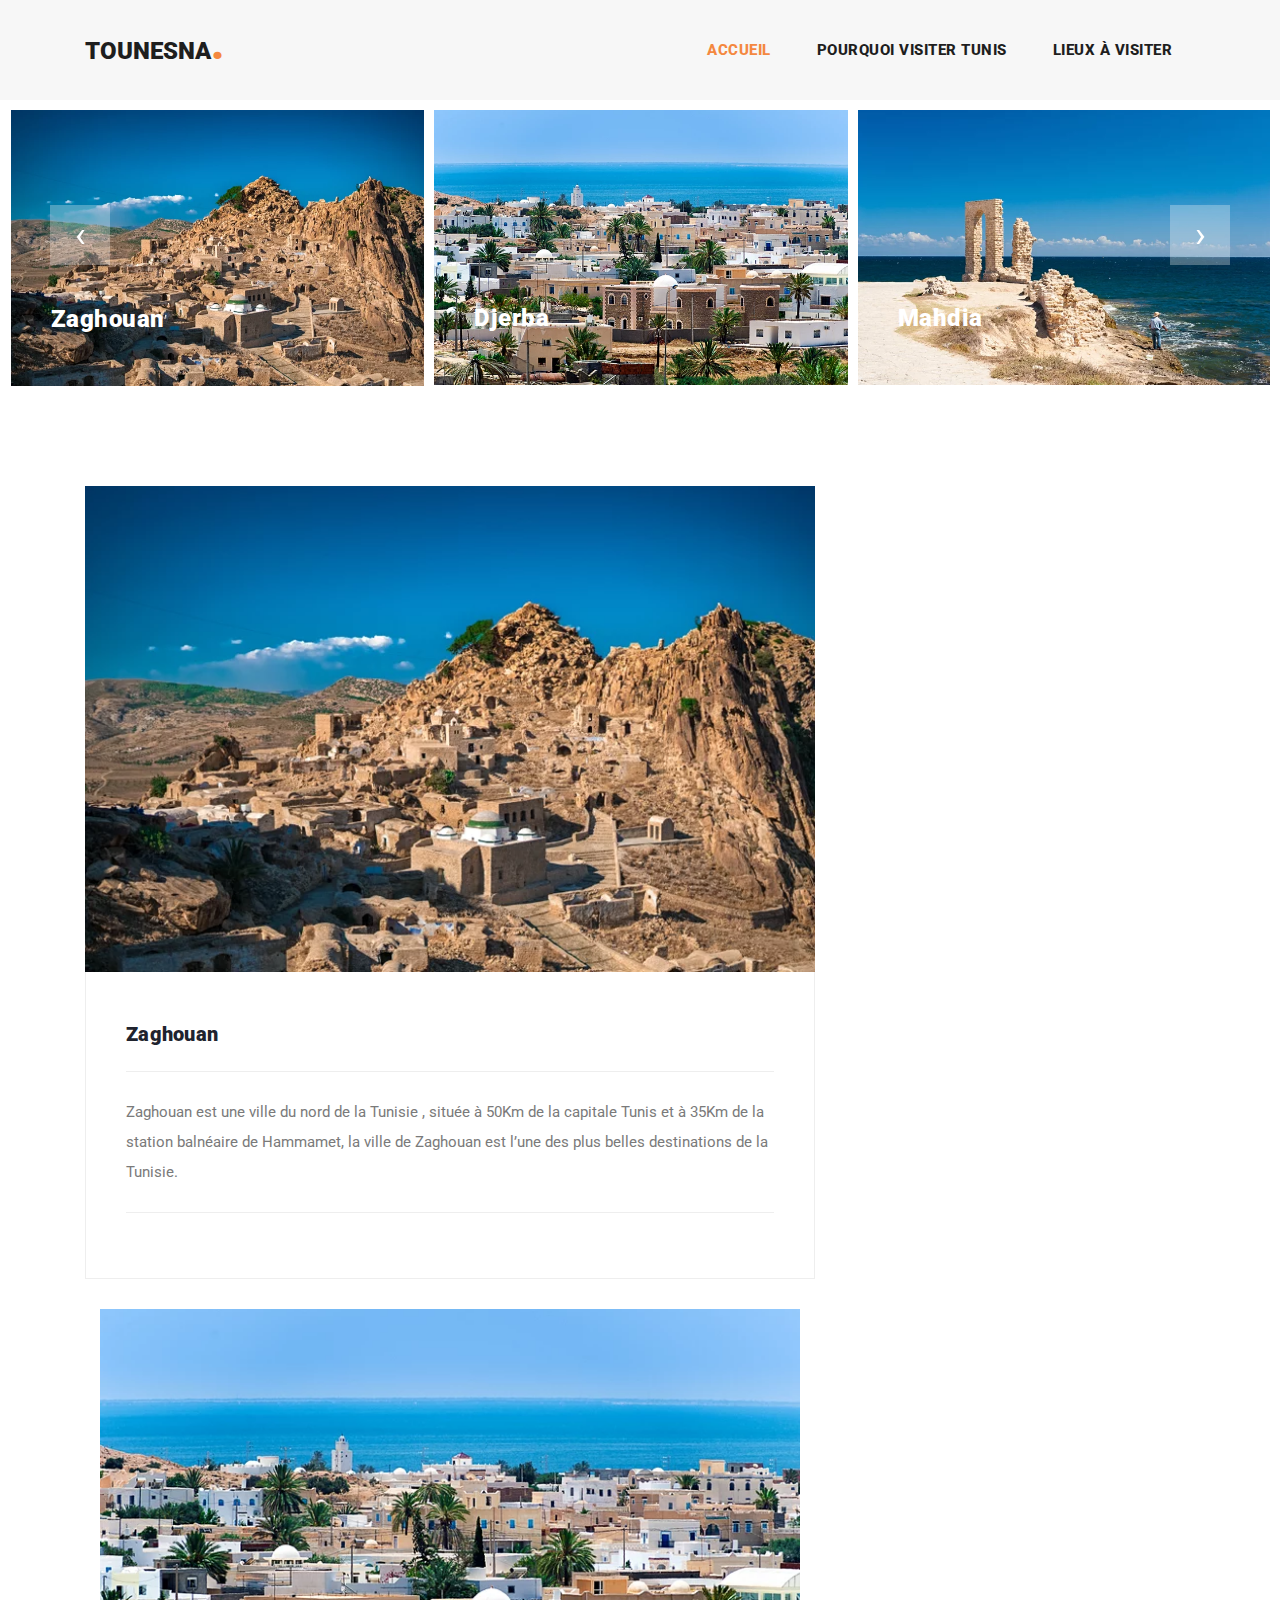
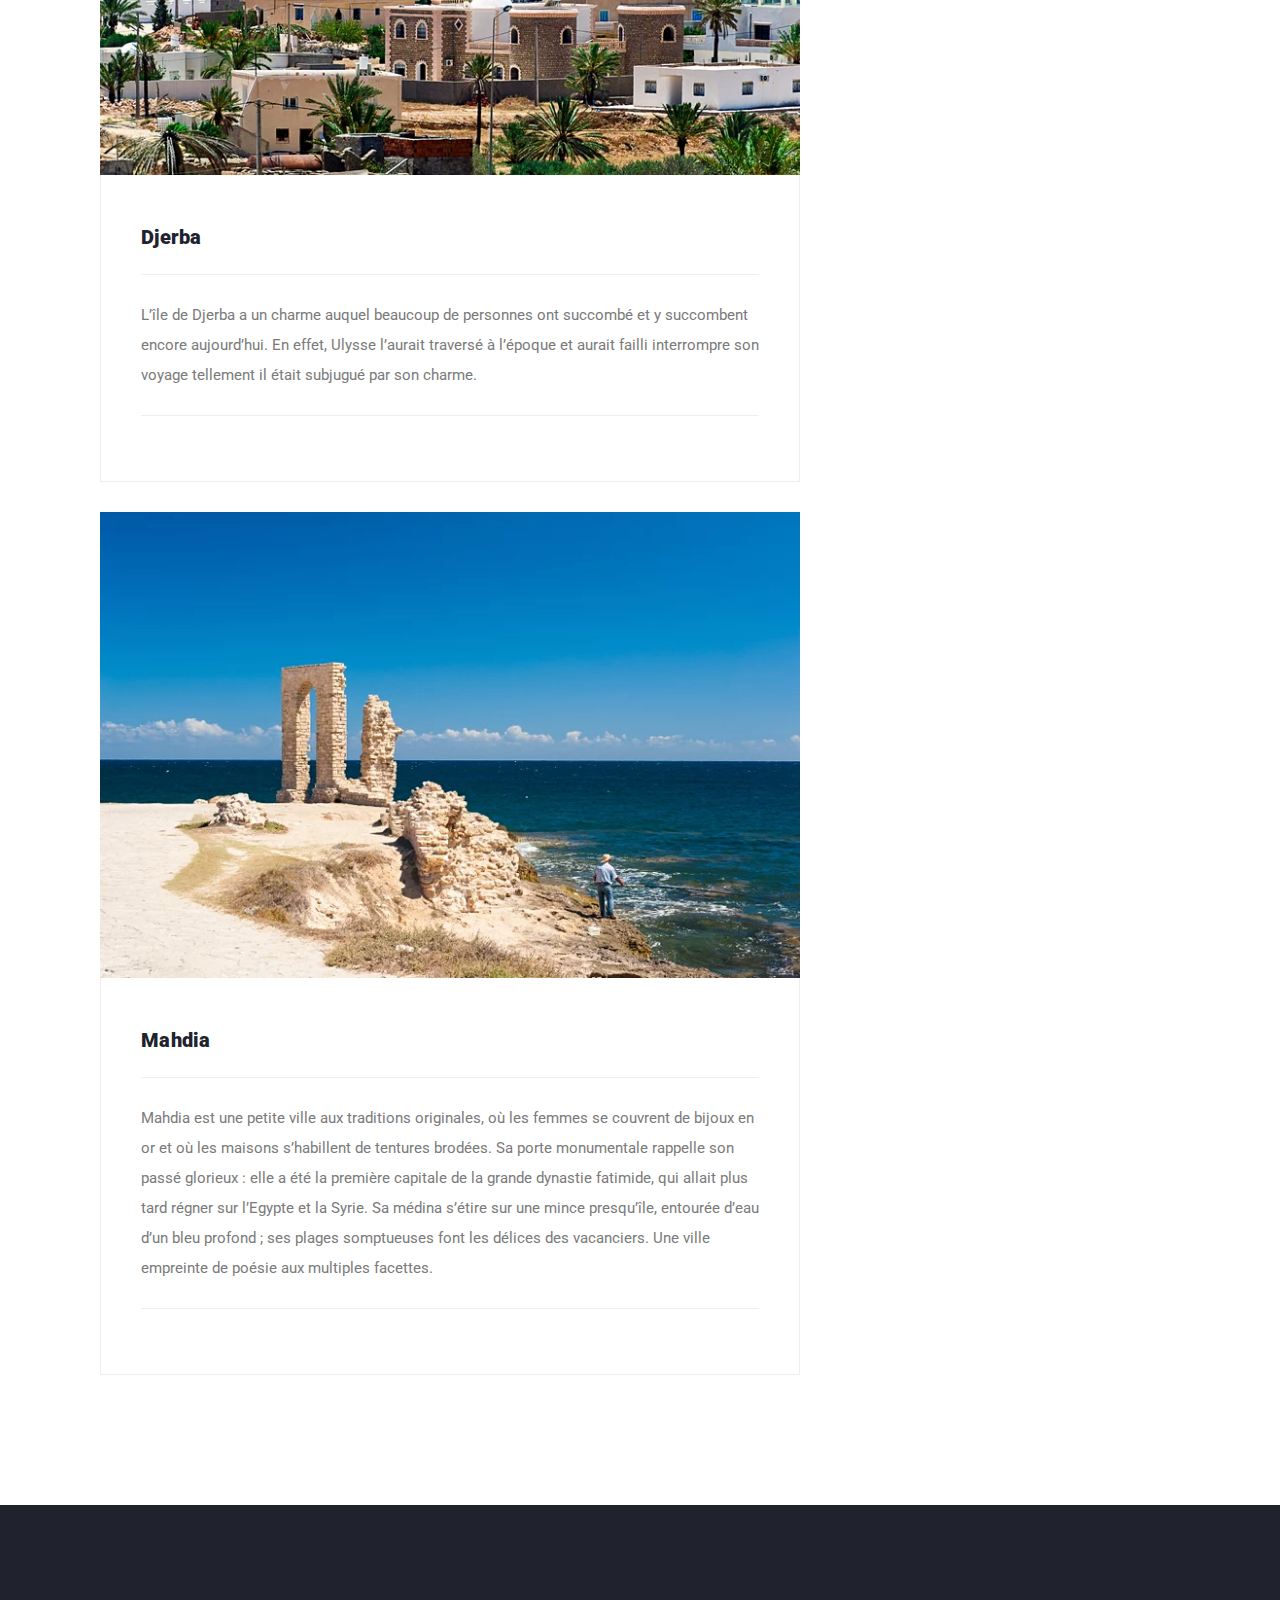
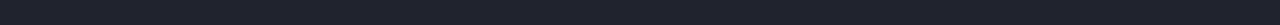
<file: index.html>
<!DOCTYPE html>
<html lang="en">

  <head>

    <meta charset="utf-8">
    <meta name="viewport" content="width=device-width, initial-scale=1, shrink-to-fit=no">
    <meta name="description" content="">
    <meta name="author" content="TemplateMo">
    <link href="https://fonts.googleapis.com/css?family=Roboto:100,100i,300,300i,400,400i,500,500i,700,700i,900,900i&display=swap" rel="stylesheet">

    <title>TOUNESNA</title>

    <!-- Bootstrap core CSS -->
    <link href="vendor/bootstrap/css/bootstrap.min.css" rel="stylesheet">


    <!-- Additional CSS Files -->
    <link rel="stylesheet" href="assets/css/fontawesome.css">
    <link rel="stylesheet" href="assets/css/templatemo-stand-blog.css">
    <link rel="stylesheet" href="assets/css/owl.css">
 
  </head>

  <body>

    <!-- ***** Preloader Start ***** -->
    <div id="preloader">
        <div class="jumper">
            <div></div>
            <div></div>
            <div></div>
        </div>
    </div>  
    <!-- ***** Preloader End ***** -->

    <!-- Header -->
    <header class="">
      <nav class="navbar navbar-expand-lg">
        <div class="container">
          <a class="navbar-brand" href="index.html"><h2>Tounesna<em>.</em></h2></a>
          <button class="navbar-toggler" type="button" data-toggle="collapse" data-target="#navbarResponsive" aria-controls="navbarResponsive" aria-expanded="false" aria-label="Toggle navigation">
            <span class="navbar-toggler-icon"></span>
          </button>
          <div class="collapse navbar-collapse" id="navbarResponsive">
            <ul class="navbar-nav ml-auto">
              <li class="nav-item active">
                <a class="nav-link" href="index.html">Accueil
                  <span class="sr-only">(current)</span>
                </a>
              </li> 
              <li class="nav-item">
                <a class="nav-link" href="Pourquoi_Visiter_Tunis.html">Pourquoi visiter Tunis</a>
              </li>
              <li class="nav-item">
                <a class="nav-link" href="Lieux_Visiter.html">Lieux à visiter</a>
              </li>
               
             
            </ul>
          </div>
        </div>
      </nav>
    </header>

    <!-- Page Content -->
    <!-- Banner Starts Here -->
    <div class="main-banner header-text">
      <div class="container-fluid">
        <div class="owl-banner owl-carousel">
          <div class="item">
            <img src="assets/images/tunisie-zaghouan.webp" alt="">
            <div class="item-content">
              <div class="main-content">
                <a href="Lieux_Visiter.html"><h4>zaghouan</h4></a>
              </div>
            </div>
          </div>
          <div class="item">
            <img src="assets/images/tunisie-djerba.webp" alt="">
            <div class="item-content">
              <div class="main-content">
                 
                <a href="Lieux_Visiter.html"><h4>Djerba</h4></a>
                
              </div>
            </div>
          </div>
          <div class="item">
            <img src="assets/images/tunisie-mahdia.webp" alt="">
            <div class="item-content">
              <div class="main-content">
                 
                <a href="Lieux_Visiter.html"><h4>Mahdia</h4></a>
                 
              </div>
            </div>
          </div>
          <div class="item">
            <img src="assets/images/tunisie-oudna.webp" alt="">
            <div class="item-content">
              <div class="main-content">
                
                <a href="Lieux_Visiter.html"><h4>Oudna</h4></a>
                 
              </div>
            </div>
          </div>
          <div class="item">
            <img src="assets/images/tunisie-sidi-bou-said.webp" alt="">
            <div class="item-content">
              <div class="main-content">
                 
                <a href="Lieux_Visiter.html"><h4>Sidi Bou Said</h4></a>
                 
              </div>
            </div>
          </div>
          <div class="item">
            <img src="assets/images/tunisie-tozeur.webp" alt="">
            <div class="item-content">
              <div class="main-content">
                 
                <a href="Lieux_Visiter.html"><h4>Tozeur</h4></a>
                 
              </div>
            </div>
          </div>
        </div>
      </div>
    </div>
     
 

    <section class="blog-posts">
      <div class="container">
        <div class="row">
          <div class="col-lg-8">
            <div class="all-blog-posts">
              <div class="row">
                <div class="col-lg-12">
                  <div class="blog-post">
                    <div class="blog-thumb">
                      <img src="assets/images/tunisie-zaghouan.webp" alt="">
                    </div>
                    <div class="down-content">
                      
                      <a href="Lieux_Visiter.html"><h4>Zaghouan</h4></a>
                       
                      <p>Zaghouan est une ville du nord de la Tunisie , située à 50Km de la capitale Tunis et à 35Km de la station balnéaire de Hammamet, la ville de Zaghouan est l’une des plus belles destinations de la Tunisie.</p>
                      
                      </div>
                    </div>
                  </div>
                </div>
                <div class="col-lg-12">
                  <div class="blog-post">
                    <div class="blog-thumb">
                      <img src="assets/images/tunisie-djerba.webp" alt="">
                    </div>
                    <div class="down-content">
                       
                      <a href="Lieux_Visiter.html"><h4>Djerba</h4></a>
                         
                        <p>L’île de Djerba a un charme auquel beaucoup de personnes ont succombé et y succombent encore aujourd’hui. En effet, Ulysse l’aurait traversé à l’époque et aurait failli interrompre son voyage tellement il était subjugué par son charme.</p>
                       
                        </div>
                      </div>
                    </div>
                  </div>

                  <div class="col-lg-12">
                    <div class="blog-post">
                      <div class="blog-thumb">
                        <img src="assets/images/tunisie-mahdia.webp" alt="">
                      </div>
                      <div class="down-content">
                         <a href="Lieux_Visiter.html"><h4>mahdia</h4></a>
                         
                          <p>Mahdia est une petite ville aux traditions originales, où les femmes se couvrent de bijoux en or et où les maisons s’habillent de tentures brodées. Sa porte monumentale rappelle son passé glorieux : elle a été la première capitale de la grande dynastie fatimide, qui allait plus tard régner sur l’Egypte et la Syrie. Sa médina s’étire sur une mince presqu’île, entourée d’eau d’un bleu profond ; ses plages somptueuses font les délices des vacanciers. Une ville empreinte de poésie aux multiples facettes.</p>                       
                           
                        </div>
                      </div>
                    </div>
                  </div>

                </div>
                
                 
              </div>
            </div>
          </div>
          <footer></footer>
          
 
    <!-- Bootstrap core JavaScript -->
    <script src="vendor/jquery/jquery.min.js"></script>
    <script src="vendor/bootstrap/js/bootstrap.bundle.min.js"></script>

    <!-- Additional Scripts -->
    <script src="assets/js/custom.js"></script>
    <script src="assets/js/owl.js"></script>
    <script src="assets/js/slick.js"></script>
    <script src="assets/js/isotope.js"></script>
    <script src="assets/js/accordions.js"></script>

   

  </body>
</html>
</file>
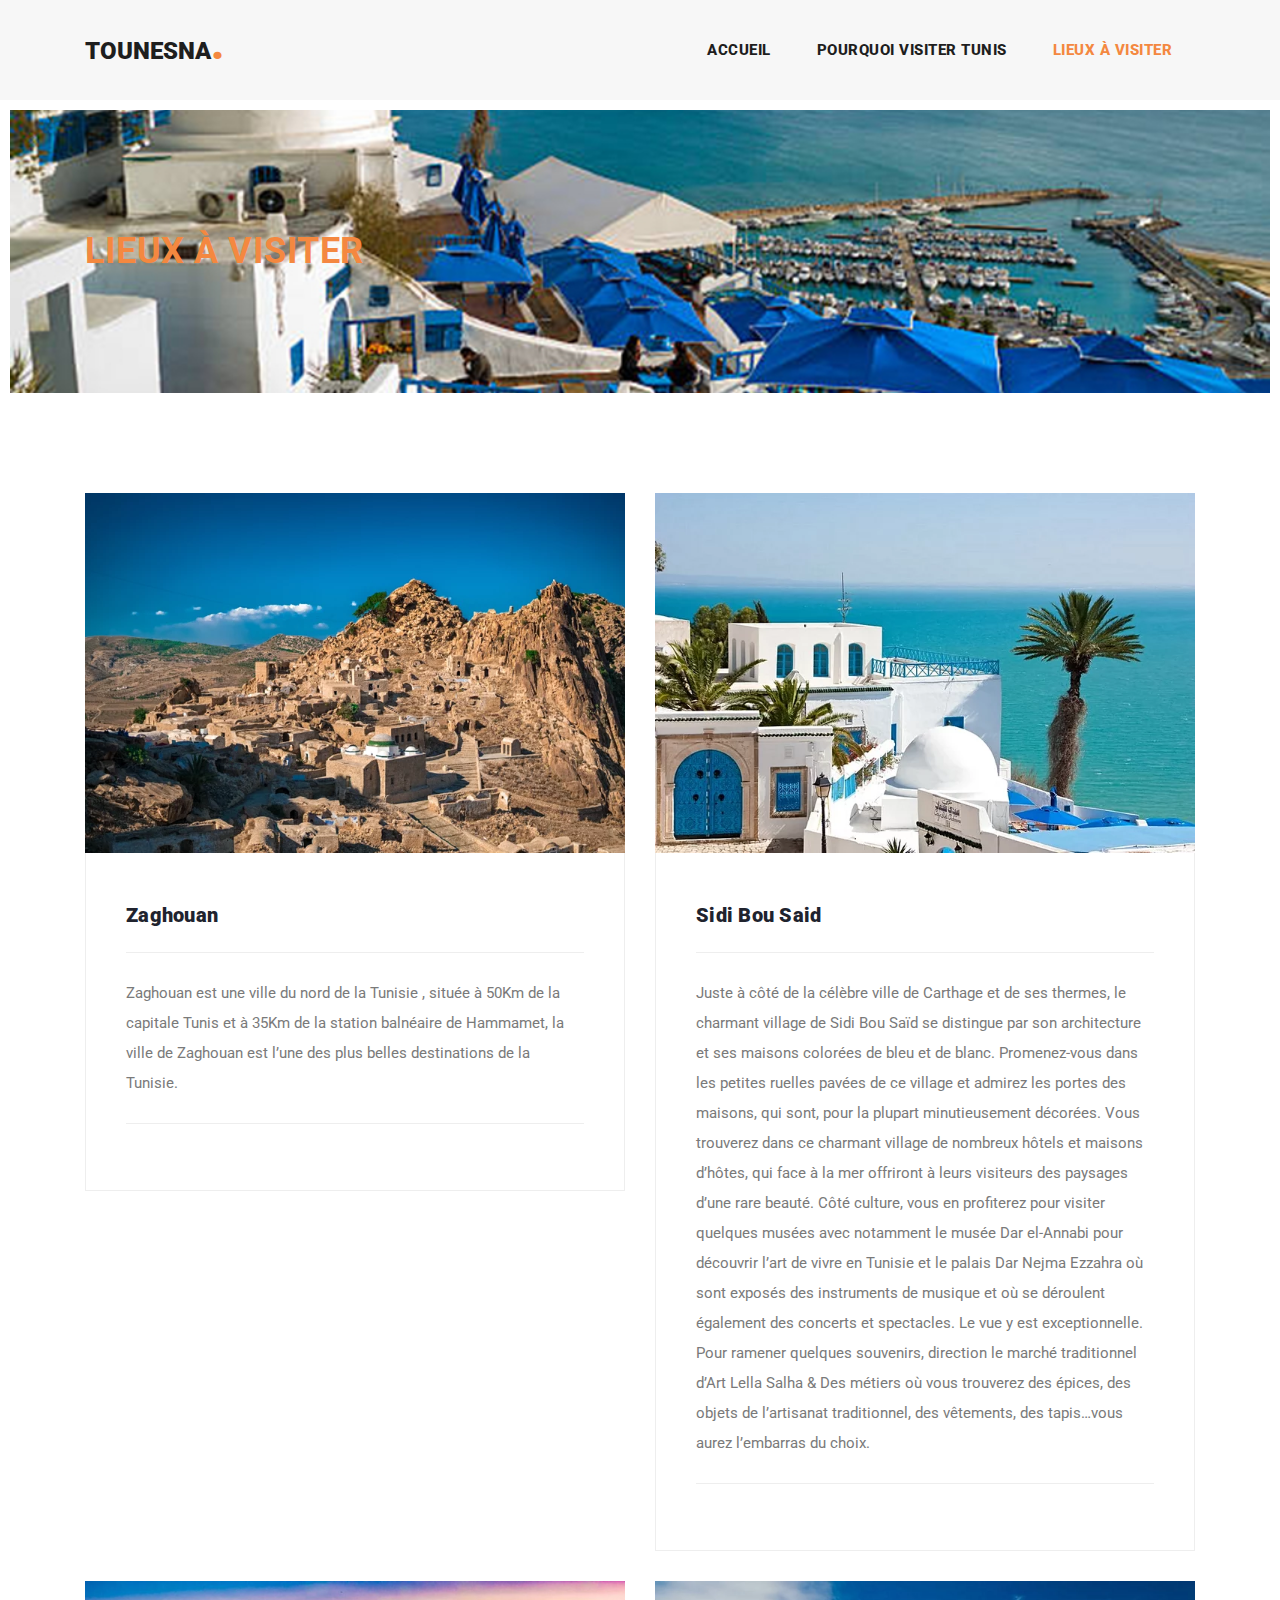
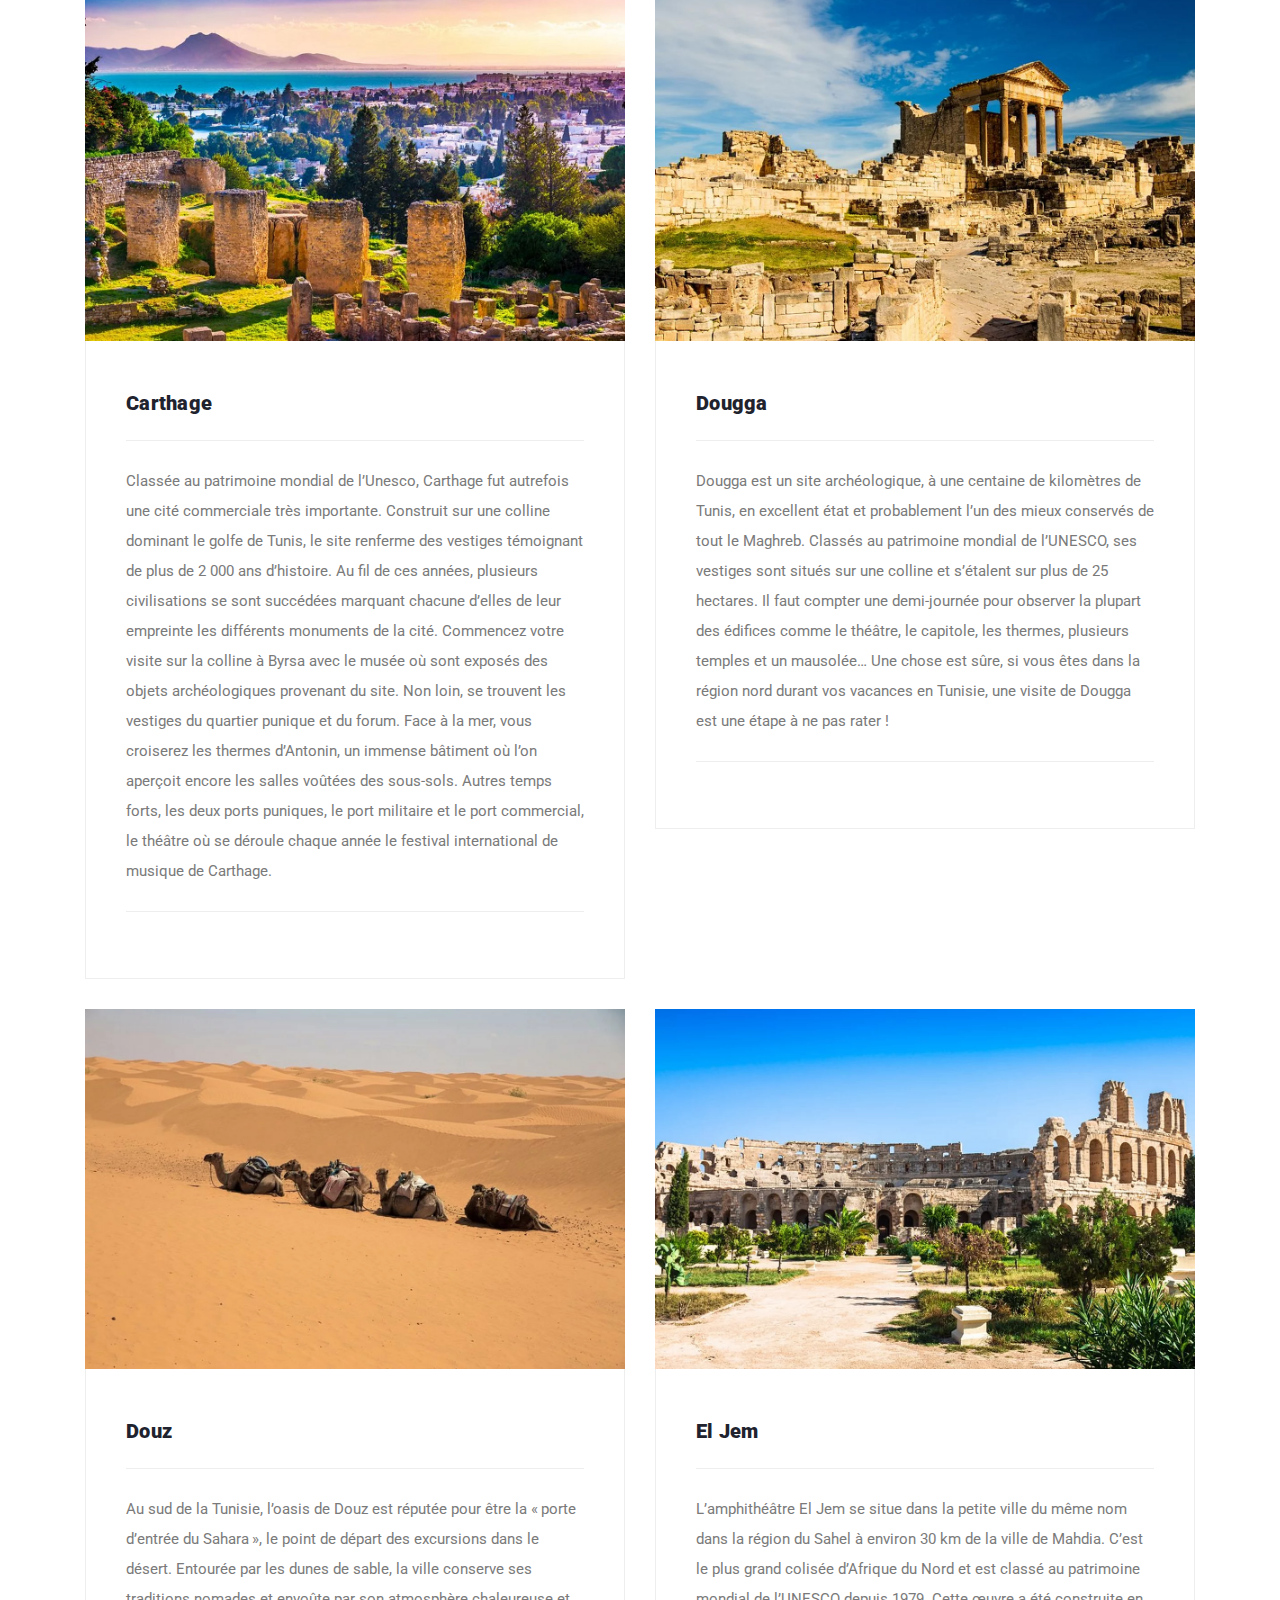
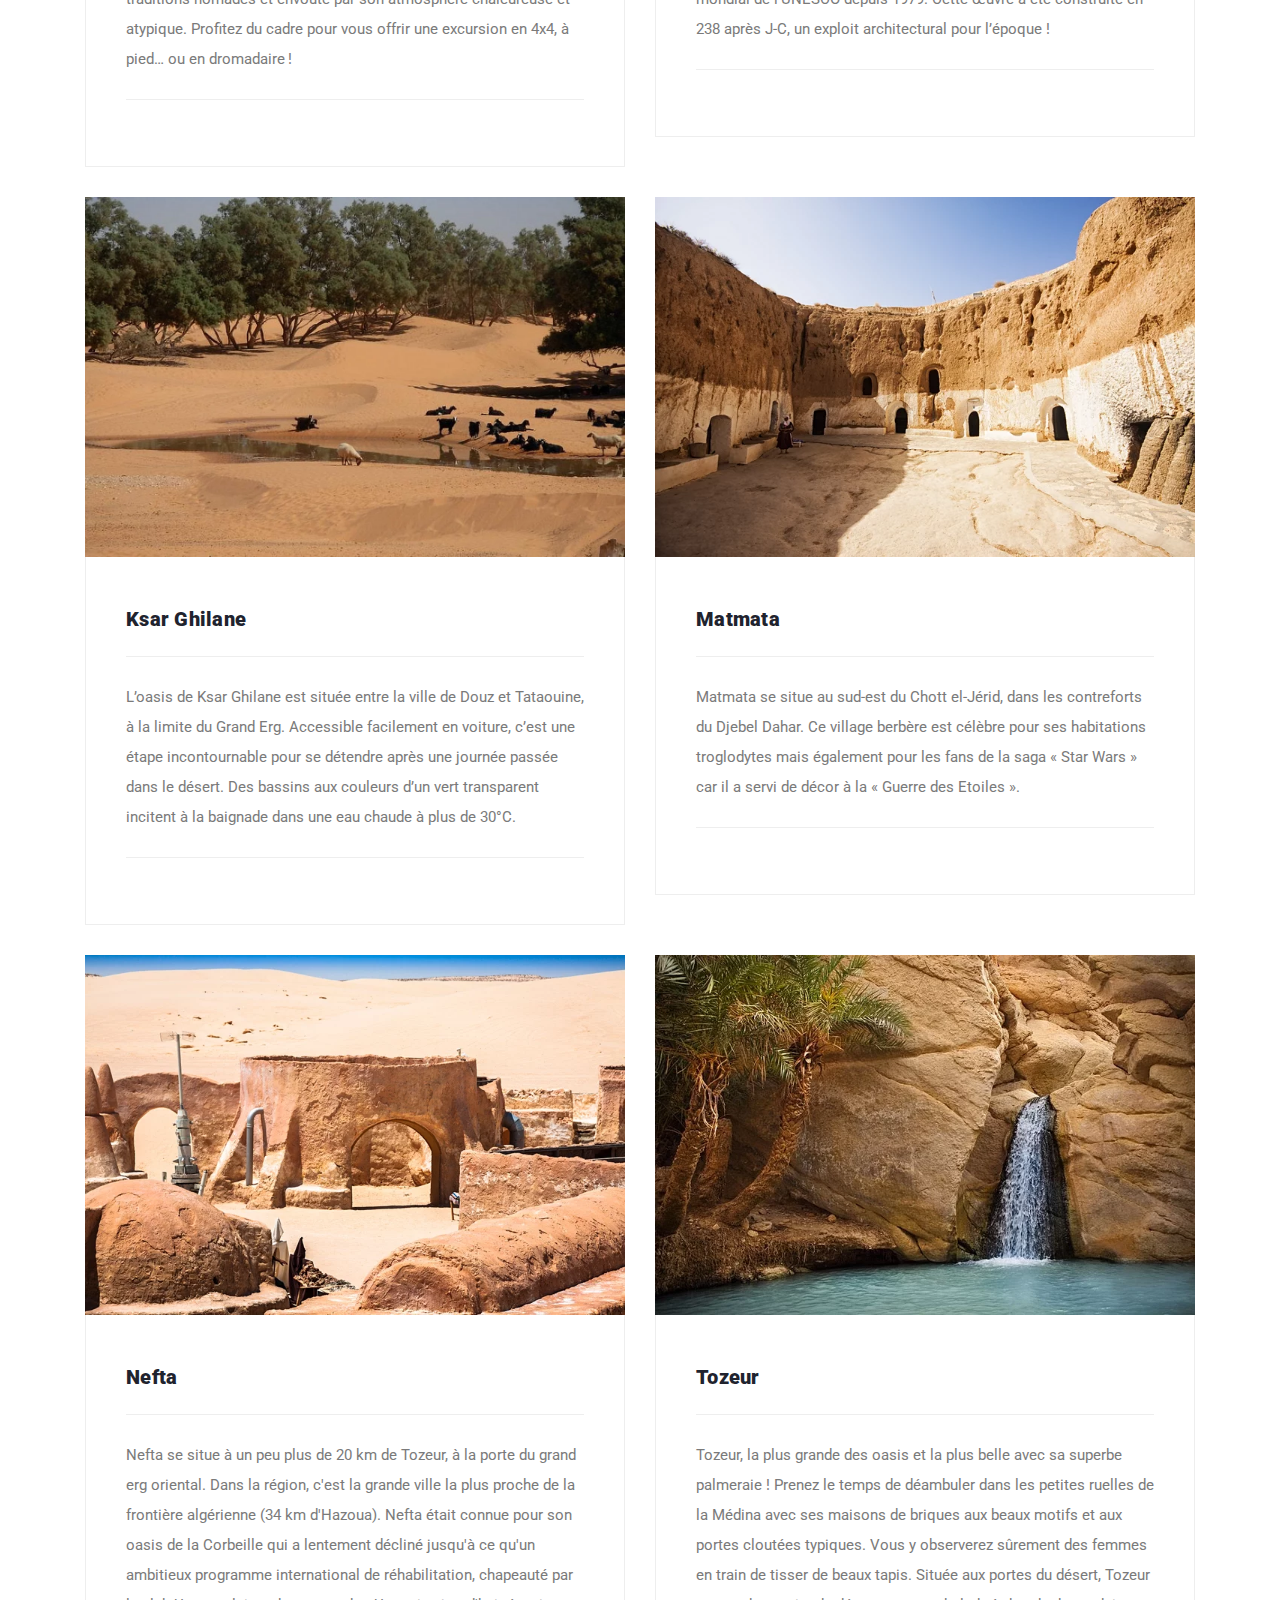
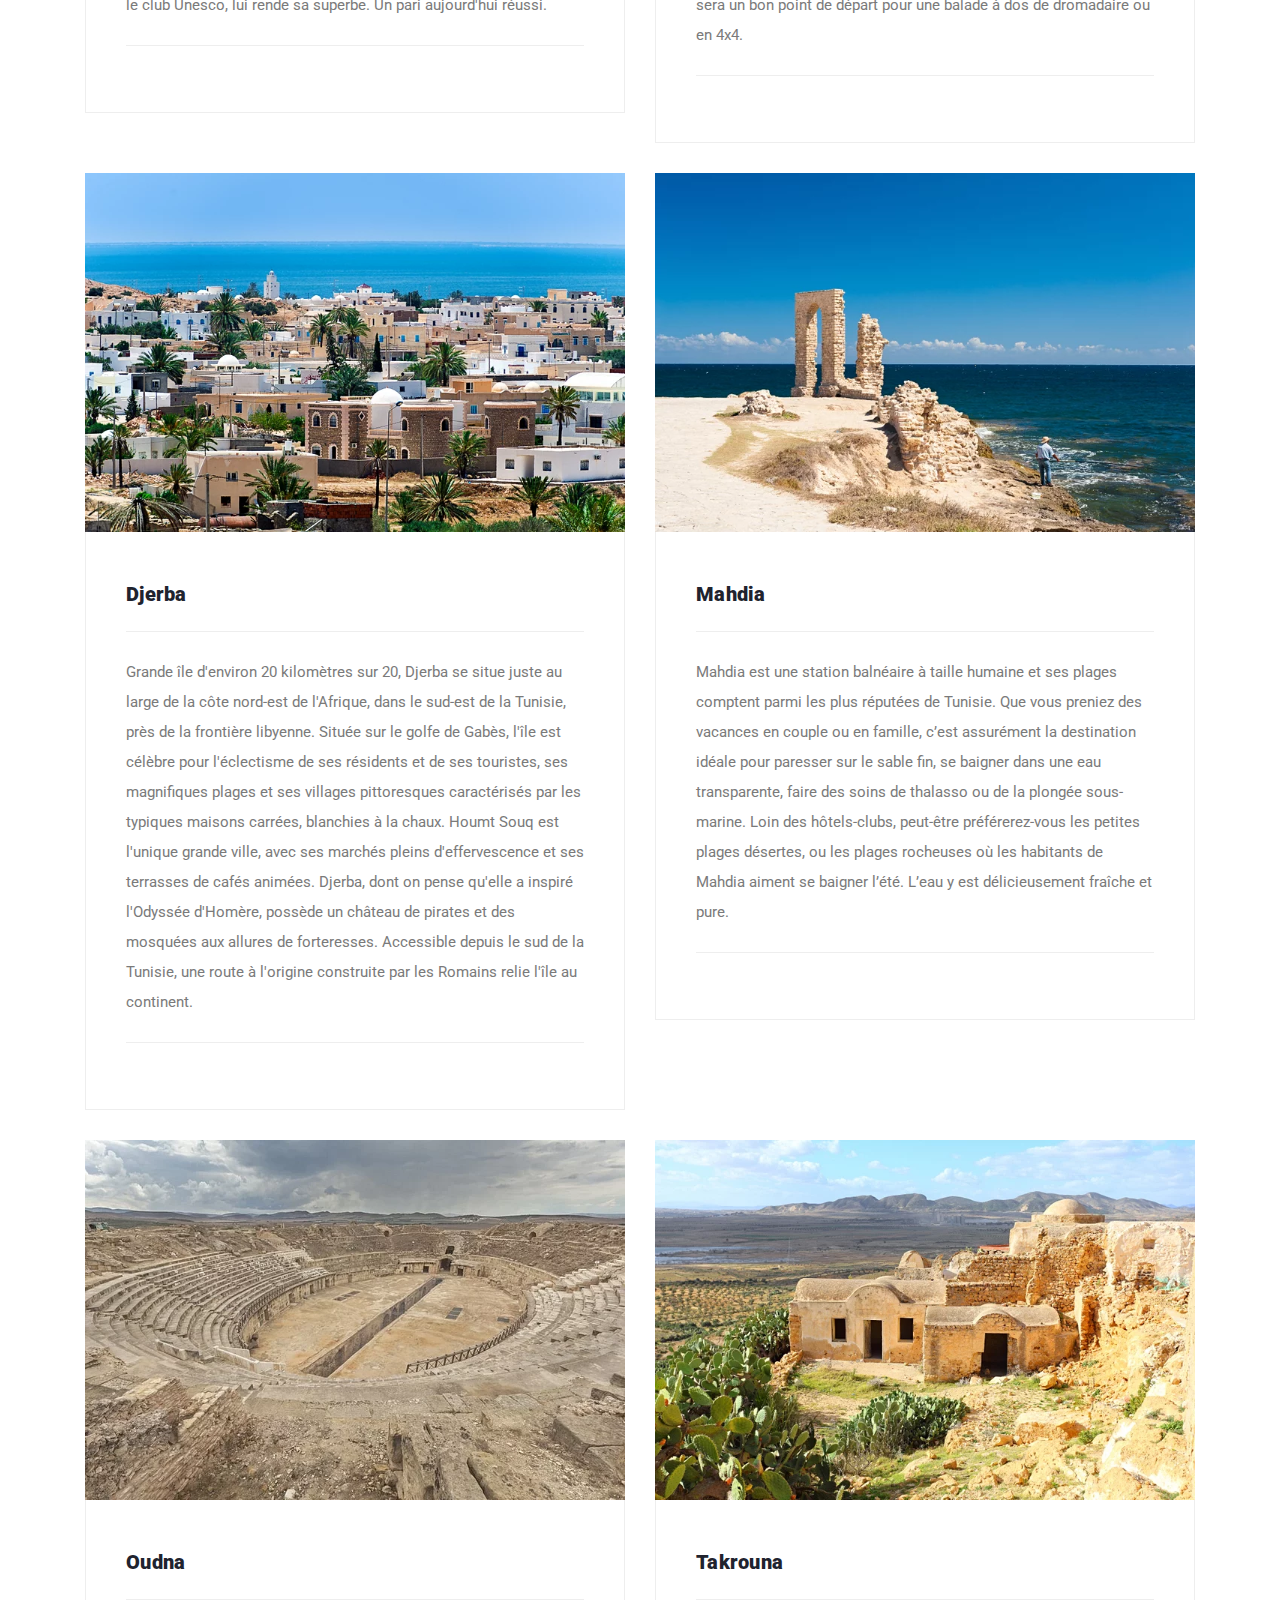
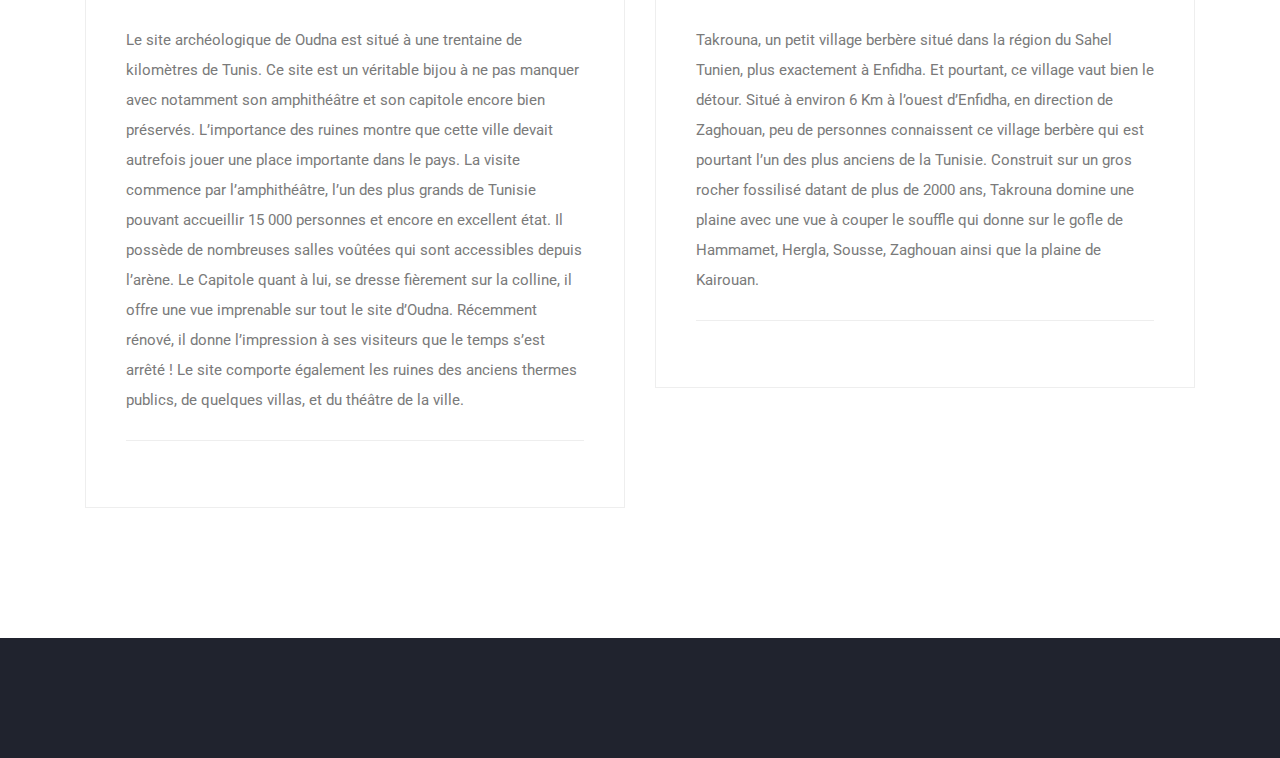
<file: Lieux_Visiter.html>
<!DOCTYPE html>
<html lang="en">

  <head>

    <meta charset="utf-8">
    <meta name="viewport" content="width=device-width, initial-scale=1, shrink-to-fit=no">
    <meta name="description" content="">
    <meta name="author" content="">
    <link href="https://fonts.googleapis.com/css?family=Roboto:100,100i,300,300i,400,400i,500,500i,700,700i,900,900i&display=swap" rel="stylesheet">

    <title>TOUNESNA</title>

    <!-- Bootstrap core CSS -->
    <link href="vendor/bootstrap/css/bootstrap.min.css" rel="stylesheet">


    <!-- Additional CSS Files -->
    <link rel="stylesheet" href="assets/css/fontawesome.css">
    <link rel="stylesheet" href="assets/css/templatemo-stand-blog.css">
    <link rel="stylesheet" href="assets/css/owl.css">
<!--

TemplateMo 551 Stand Blog

https://templatemo.com/tm-551-stand-blog

-->
  </head>

  <body>

    <!-- ***** Preloader Start ***** -->
    <div id="preloader">
        <div class="jumper">
            <div></div>
            <div></div>
            <div></div>
        </div>
    </div>  
    <!-- ***** Preloader End ***** -->

    <!-- Header -->
    <header class="">
      <nav class="navbar navbar-expand-lg">
        <div class="container">
          <a class="navbar-brand" href="index.html"><h2>Tounesna<em>.</em></h2></a>
          <button class="navbar-toggler" type="button" data-toggle="collapse" data-target="#navbarResponsive" aria-controls="navbarResponsive" aria-expanded="false" aria-label="Toggle navigation">
            <span class="navbar-toggler-icon"></span>
          </button>
          <div class="collapse navbar-collapse" id="navbarResponsive">
            <ul class="navbar-nav ml-auto">
              <li class="nav-item ">
                <a class="nav-link" href="index.html">Accueil
                  <span class="sr-only">(current)</span>
                </a>
              </li> 
              <li class="nav-item">
                <a class="nav-link" href="Pourquoi_Visiter_Tunis.html">Pourquoi visiter Tunis</a>
              </li>
              <li class="nav-item active">
                <a class="nav-link" href="blog.html">Lieux à visiter</a>
              </li>
               
            </ul>
          </div>
        </div>
      </nav>
    </header>

    <!-- Page Content -->
    <!-- Banner Starts Here -->
    <div class="heading-page header-text">
      <section class="page-heading">
        <div class="container">
          <div class="row">
            <div class="col-lg-12">
              <div class="text-content">
                 
                <h2>Lieux à visiter</h2>
              </div>
            </div>
          </div>
        </div>
      </section>
    </div>
    
    <!-- Banner Ends Here -->

     


    <section class="blog-posts grid-system">
      <div class="container">
        <div class="row">
          <div class="col-lg-12">
            <div class="all-blog-posts">
              <div class="row">
                <div class="col-lg-6">
                  <div class="blog-post">
                    <div class="blog-thumb">
                      <img src="assets/images/tunisie-zaghouan.webp" alt="">
                    </div>
                    
                    <div class="down-content">
                       
                      <a href="blog.html"><h4>zaghouan</h4></a>
                      
                      <p>Zaghouan est une ville du nord de la Tunisie , située à 50Km de la capitale Tunis et à 35Km de la station balnéaire de Hammamet, la ville de Zaghouan est l’une des plus belles destinations de la Tunisie.</p>
                      <div class="post-options">
                        <div class="row">
                          <div class="col-lg-12">
                            
                          </div>
                        </div>
                      </div>
                    </div>
                  </div>
                </div>

                <div class="col-lg-6">
                  <div class="blog-post">
                    <div class="blog-thumb">
                      <img src="assets/images/tunisie-sidi-bou-said.webp" alt="">
                    </div>
                    <div class="down-content">
                      
                      <a href="blog.html"><h4>Sidi Bou Said</h4></a>
                       
                      <p>Juste à côté de la célèbre ville de Carthage et de ses thermes, le charmant village de Sidi Bou Saïd se distingue par son architecture et ses maisons colorées de bleu et de blanc. Promenez-vous dans les petites ruelles pavées de ce village et admirez les portes des maisons, qui sont, pour la plupart minutieusement décorées. Vous trouverez dans ce charmant village de nombreux hôtels et maisons d’hôtes, qui face à la mer offriront à leurs visiteurs des paysages d’une rare beauté. Côté culture, vous en profiterez pour visiter quelques musées avec notamment le musée Dar el-Annabi pour découvrir l’art de vivre en Tunisie et le palais Dar Nejma Ezzahra où sont exposés des instruments de musique et où se déroulent également des concerts et spectacles. Le vue y est exceptionnelle. Pour ramener quelques souvenirs, direction le marché traditionnel d’Art Lella Salha & Des métiers où vous trouverez des épices, des objets de l’artisanat traditionnel, des vêtements, des tapis…vous aurez l’embarras du choix.</p>
                      <div class="post-options">
                        <div class="row">
                          <div class="col-lg-12">
                             
                          </div>
                        </div>
                      </div>
                    </div>
                  </div>
                </div>

                <div class="col-lg-6">
                  <div class="blog-post">
                    <div class="blog-thumb">
                      <img src="assets/images/tunisie-carthage.webp" alt="">
                    </div>
                    <div class="down-content">
                      
                      <a href="blog.html"><h4>Carthage</h4></a>
                       
                      <p>Classée au patrimoine mondial de l’Unesco, Carthage fut autrefois une cité commerciale très importante. Construit sur une colline dominant le golfe de Tunis, le site renferme des vestiges témoignant de plus de 2 000 ans d’histoire. Au fil de ces années, plusieurs civilisations se sont succédées marquant chacune d’elles de leur empreinte les différents monuments de la cité. Commencez votre visite sur la colline à Byrsa avec le musée où sont exposés des objets archéologiques provenant du site. Non loin, se trouvent les vestiges du quartier punique et du forum. Face à la mer, vous croiserez les thermes d’Antonin, un immense bâtiment où l’on aperçoit encore les salles voûtées des sous-sols. Autres temps forts, les deux ports puniques, le port militaire et le port commercial, le théâtre où se déroule chaque année le festival international de musique de Carthage.</p>
                      <div class="post-options">
                        <div class="row">
                          <div class="col-lg-12">
                             
                          </div>
                        </div>
                      </div>
                    </div>
                  </div>
                </div>

                <div class="col-lg-6">
                  <div class="blog-post">
                    <div class="blog-thumb">
                      <img src="assets/images/tunisie-dougga.webp" alt="">
                    </div>
                    <div class="down-content">
                      
                      <a href="blog.html"><h4>Dougga</h4></a>
                       
                      <p>Dougga est un site archéologique, à une centaine de kilomètres de Tunis, en excellent état et probablement l’un des mieux conservés de tout le Maghreb. Classés au patrimoine mondial de l’UNESCO, ses vestiges sont situés sur une colline et s’étalent sur plus de 25 hectares. Il faut compter une demi-journée pour observer la plupart des édifices comme le théâtre, le capitole, les thermes, plusieurs temples et un mausolée… Une chose est sûre, si vous êtes dans la région nord durant vos vacances en Tunisie, une visite de Dougga est une étape à ne pas rater !</p>
                      <div class="post-options">
                        <div class="row">
                          <div class="col-lg-12">
                             
                          </div>
                        </div>
                      </div>
                    </div>
                  </div>
                </div>

                <div class="col-lg-6">
                  <div class="blog-post">
                    <div class="blog-thumb">
                      <img src="assets/images/tunisie-douz.webp" alt="">
                    </div>
                    <div class="down-content">
                      
                      <a href="blog.html"><h4>Douz</h4></a>
                       
                      <p>Au sud de la Tunisie, l’oasis de Douz est réputée pour être la « porte d’entrée du Sahara », le point de départ des excursions dans le désert. Entourée par les dunes de sable, la ville conserve ses traditions nomades et envoûte par son atmosphère chaleureuse et atypique. Profitez du cadre pour vous offrir une excursion en 4x4, à pied… ou en dromadaire !</p>
                      <div class="post-options">
                        <div class="row">
                          <div class="col-lg-12">
                             
                          </div>
                        </div>
                      </div>
                    </div>
                  </div>
                </div>
              
                <div class="col-lg-6">
                  <div class="blog-post">
                    <div class="blog-thumb">
                      <img src="assets/images/tunisie-el-jem.webp" alt="">
                    </div>
                    <div class="down-content">
                      
                      <a href="blog.html"><h4>El Jem</h4></a>
                       
                      <p>L’amphithéâtre El Jem se situe dans la petite ville du même nom dans la région du Sahel à environ 30 km de la ville de Mahdia. C’est le plus grand colisée d’Afrique du Nord et est classé au patrimoine mondial de l’UNESCO depuis 1979. Cette œuvre a été construite en 238 après J-C, un exploit architectural pour l’époque !</p>
                      <div class="post-options">
                        <div class="row">
                          <div class="col-lg-12">
                             
                          </div>
                        </div>
                      </div>
                    </div>
                  </div>
                </div>

                <div class="col-lg-6">
                  <div class="blog-post">
                    <div class="blog-thumb">
                      <img src="assets/images/tunisie-ksar-ghilane.webp" alt="">
                    </div>
                    <div class="down-content">
                      
                      <a href="blog.html"><h4>Ksar Ghilane</h4></a>
                       
                      <p>L’oasis de Ksar Ghilane est située entre la ville de Douz et Tataouine, à la limite du Grand Erg. Accessible facilement en voiture, c’est une étape incontournable pour se détendre après une journée passée dans le désert. Des bassins aux couleurs d’un vert transparent incitent à la baignade dans une eau chaude à plus de 30°C.</p>
                      <div class="post-options">
                        <div class="row">
                          <div class="col-lg-12">
                             
                          </div>
                        </div>
                      </div>
                    </div>
                  </div>
                </div>

                <div class="col-lg-6">
                  <div class="blog-post">
                    <div class="blog-thumb">
                      <img src="assets/images/tunisie-matmata.webp" alt="">
                    </div>
                    <div class="down-content">
                      
                      <a href="blog.html"><h4>Matmata</h4></a>
                       
                      <p>Matmata se situe au sud-est du Chott el-Jérid, dans les contreforts du Djebel Dahar. Ce village berbère est célèbre pour ses habitations troglodytes mais également pour les fans de la saga « Star Wars » car il a servi de décor à la « Guerre des Etoiles ».</p>
                      <div class="post-options">
                        <div class="row">
                          <div class="col-lg-12">
                             
                          </div>
                        </div>
                      </div>
                    </div>
                  </div>
                </div>

                <div class="col-lg-6">
                  <div class="blog-post">
                    <div class="blog-thumb">
                      <img src="assets/images/tunisie-nefta.webp" alt="">
                    </div>
                    <div class="down-content">
                      
                      <a href="blog.html"><h4>Nefta</h4></a>
                       
                      <p>Nefta se situe à un peu plus de 20 km de Tozeur, à la porte du grand erg oriental. Dans la région, c'est la grande ville la plus proche de la frontière algérienne (34 km d'Hazoua). Nefta était connue pour son oasis de la Corbeille qui a lentement décliné jusqu'à ce qu'un ambitieux programme international de réhabilitation, chapeauté par le club Unesco, lui rende sa superbe. Un pari aujourd'hui réussi.</p>
                      <div class="post-options">
                        <div class="row">
                          <div class="col-lg-12">
                             
                          </div>
                        </div>
                      </div>
                    </div>
                  </div>
                </div>

                <div class="col-lg-6">
                  <div class="blog-post">
                    <div class="blog-thumb">
                      <img src="assets/images/tunisie-oasis-tozeur.webp" alt="">
                    </div>
                    <div class="down-content">
                      
                      <a href="blog.html"><h4>Tozeur</h4></a>
                       
                        <p>Tozeur, la plus grande des oasis et la plus belle avec sa superbe palmeraie ! Prenez le temps de déambuler dans les petites ruelles de la Médina avec ses maisons de briques aux beaux motifs et aux portes cloutées typiques. Vous y observerez sûrement des femmes en train de tisser de beaux tapis. Située aux portes du désert, Tozeur sera un bon point de départ pour une balade à dos de dromadaire ou en 4x4.</p>
                      <div class="post-options">
                        <div class="row">
                          <div class="col-lg-12">
                             
                          </div>
                        </div>
                      </div>
                    </div>
                  </div>
                </div>
                <div class="col-lg-6">
                  <div class="blog-post">
                    <div class="blog-thumb">
                      <img src="assets/images/tunisie-djerba.webp" alt="">
                    </div>
                    <div class="down-content">
                       <a href="blog.html"><h4>Djerba</h4></a>
                       
                      <p>Grande île d'environ 20 kilomètres sur 20, Djerba se situe juste au large de la côte nord-est de l'Afrique, dans le sud-est de la Tunisie, près de la frontière libyenne. Située sur le golfe de Gabès, l'île est célèbre pour l'éclectisme de ses résidents et de ses touristes, ses magnifiques plages et ses villages pittoresques caractérisés par les typiques maisons carrées, blanchies à la chaux. Houmt Souq est l'unique grande ville, avec ses marchés pleins d'effervescence et ses terrasses de cafés animées. Djerba, dont on pense qu'elle a inspiré l'Odyssée d'Homère, possède un château de pirates et des mosquées aux allures de forteresses. Accessible depuis le sud de la Tunisie, une route à l'origine construite par les Romains relie l'île au continent.</p>
                      <div class="post-options">
                        <div class="row">
                          <div class="col-lg-12">
                            
                          </div>
                        </div>
                      </div>
                    </div>
                  </div>
                </div>
                <div class="col-lg-6">
                  <div class="blog-post">
                    <div class="blog-thumb">
                      <img src="assets/images/tunisie-mahdia.webp" alt="">
                    </div>
                    <div class="down-content">
                       <a href="blog.html"><h4>Mahdia</h4></a>
                      
                      <p>Mahdia est une station balnéaire à taille humaine et ses plages comptent parmi les plus réputées de Tunisie. Que vous preniez des vacances en couple ou en famille, c’est assurément la destination idéale pour paresser sur le sable fin, se baigner dans une eau transparente, faire des soins de thalasso ou de la plongée sous-marine. Loin des hôtels-clubs, peut-être préférerez-vous les petites plages désertes, ou les plages rocheuses où les habitants de Mahdia aiment se baigner l’été. L’eau y est délicieusement fraîche et pure.</p>
                      <div class="post-options">
                        <div class="row">
                          <div class="col-lg-12">
                            
                          </div>
                        </div>
                      </div>
                    </div>
                  </div>
                </div>
                <div class="col-lg-6">
                  <div class="blog-post">
                    <div class="blog-thumb">
                      <img src="assets/images/tunisie-oudna.webp" alt="">
                    </div>
                    <div class="down-content">
                       <a href="blog.html"><h4>Oudna</h4></a>
                     
                      <p>Le site archéologique de Oudna est situé à une trentaine de kilomètres de Tunis. Ce site est un véritable bijou à ne pas manquer avec notamment son amphithéâtre et son capitole encore bien préservés. L’importance des ruines montre que cette ville devait autrefois jouer une place importante dans le pays. La visite commence par l’amphithéâtre, l’un des plus grands de Tunisie pouvant accueillir 15 000 personnes et encore en excellent état. Il possède de nombreuses salles voûtées qui sont accessibles depuis l’arène. Le Capitole quant à lui, se dresse fièrement sur la colline, il offre une vue imprenable sur tout le site d’Oudna. Récemment rénové, il donne l’impression à ses visiteurs que le temps s’est arrêté ! Le site comporte également les ruines des anciens thermes publics, de quelques villas, et du théâtre de la ville.</p>
                      <div class="post-options">
                        <div class="row">
                          <div class="col-lg-12">
                           
                          </div>
                        </div>
                      </div>
                    </div>
                  </div>
                </div>
                <div class="col-lg-6">
                  <div class="blog-post">
                    <div class="blog-thumb">
                      <img src="assets/images/tunisie-takrouna.webp" alt="">
                    </div>
                    <div class="down-content">
                       <a href="blog.html"><h4>Takrouna</h4></a>
                      
                      <p>Takrouna, un petit village berbère situé dans la région du Sahel Tunien, plus exactement à Enfidha. Et pourtant, ce village vaut bien le détour.  Situé à environ 6 Km à l’ouest d’Enfidha, en direction de Zaghouan, peu de personnes connaissent ce village berbère qui est pourtant l’un des plus anciens de la Tunisie. Construit sur un gros rocher fossilisé datant de plus de 2000 ans, Takrouna domine une plaine avec une vue à couper le souffle qui donne sur le gofle de Hammamet, Hergla, Sousse, Zaghouan ainsi que la plaine de Kairouan.
                        <div class="row">
                          <div class="col-lg-12">
                            
                          </div>
                        </div>
                      </div>
                    </div>
                  </div>
                </div>
                 
              </div>
            </div>
          </div>
           
                 
    </section>

    
    <footer>
      <div class="container">
        
    </footer>


    <!-- Bootstrap core JavaScript -->
    <script src="vendor/jquery/jquery.min.js"></script>
    <script src="vendor/bootstrap/js/bootstrap.bundle.min.js"></script>

    <!-- Additional Scripts -->
    <script src="assets/js/custom.js"></script>
    <script src="assets/js/owl.js"></script>
    <script src="assets/js/slick.js"></script>
    <script src="assets/js/isotope.js"></script>
    <script src="assets/js/accordions.js"></script>

    <script language = "text/Javascript"> 
      cleared[0] = cleared[1] = cleared[2] = 0; //set a cleared flag for each field
      function clearField(t){                   //declaring the array outside of the
      if(! cleared[t.id]){                      // function makes it static and global
          cleared[t.id] = 1;  // you could use true and false, but that's more typing
          t.value='';         // with more chance of typos
          t.style.color='#fff';
          }
      }
    </script>

  </body>
</html>
</file>
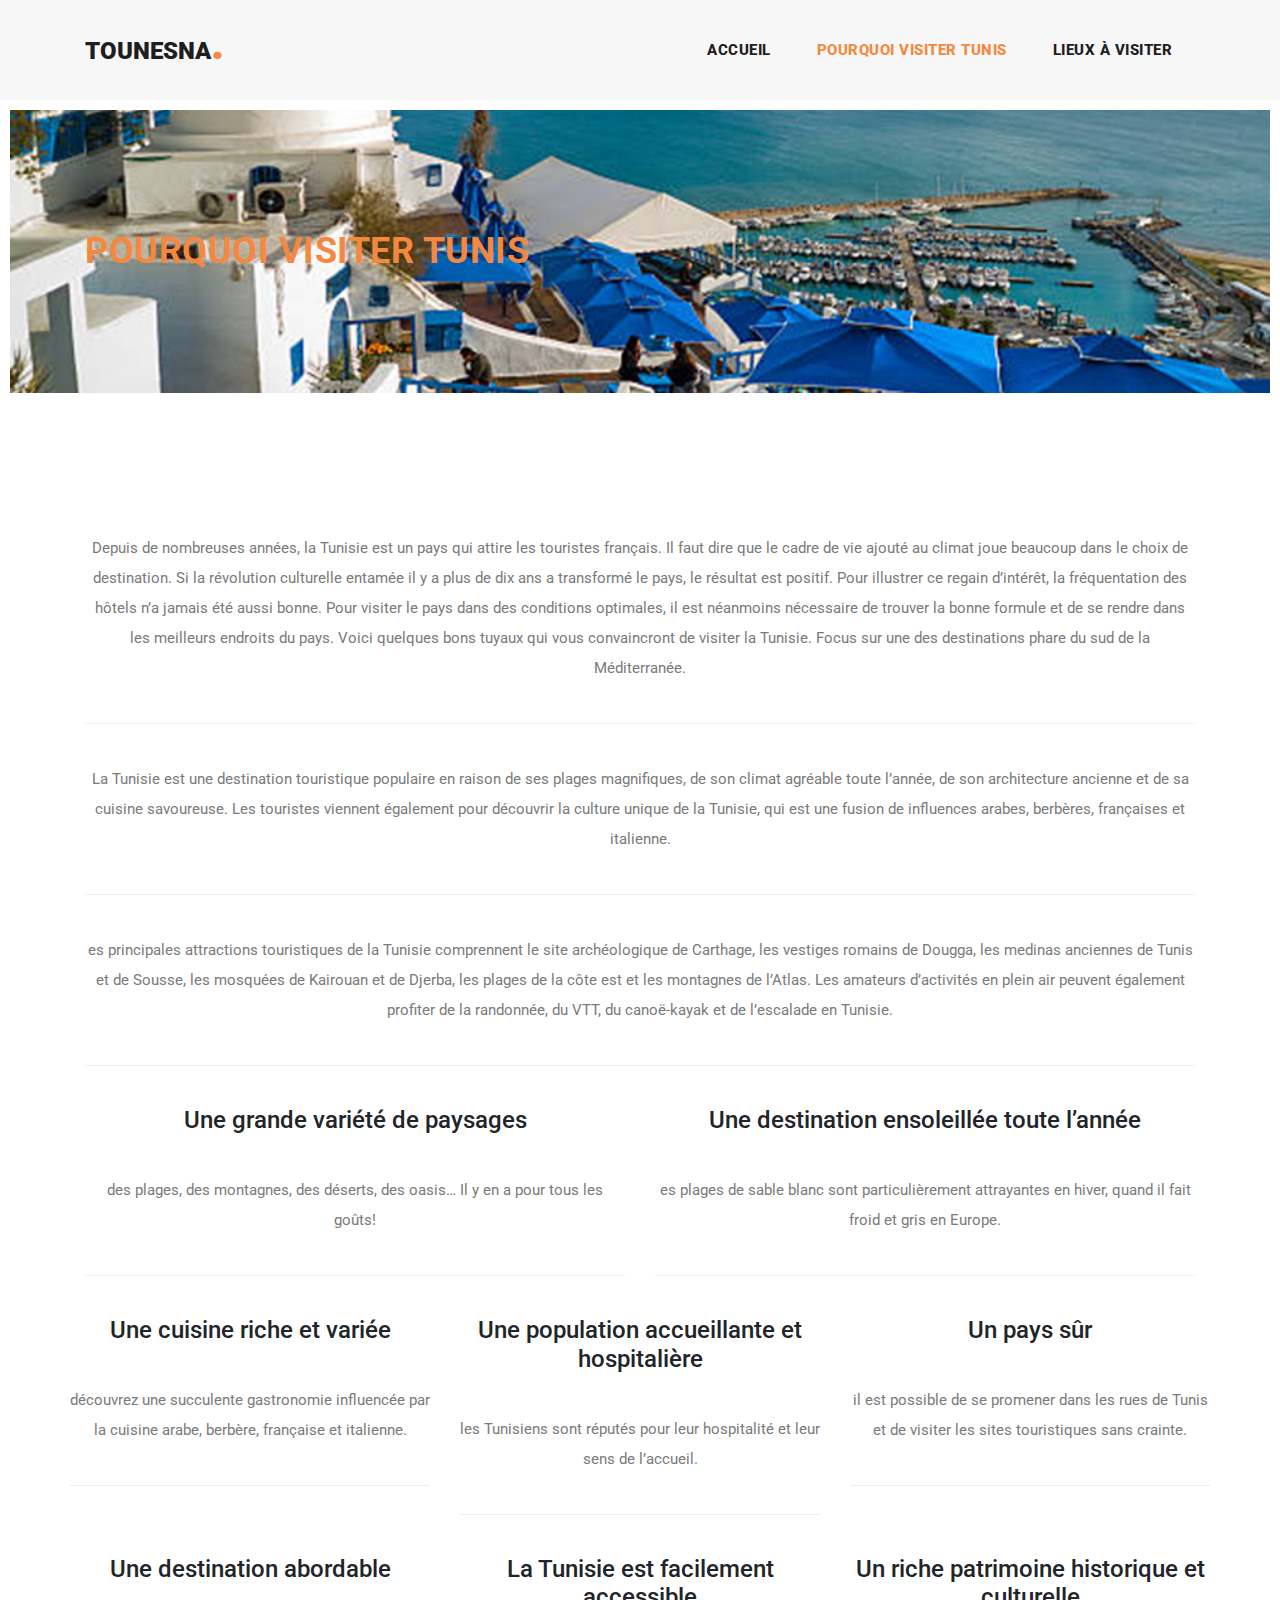
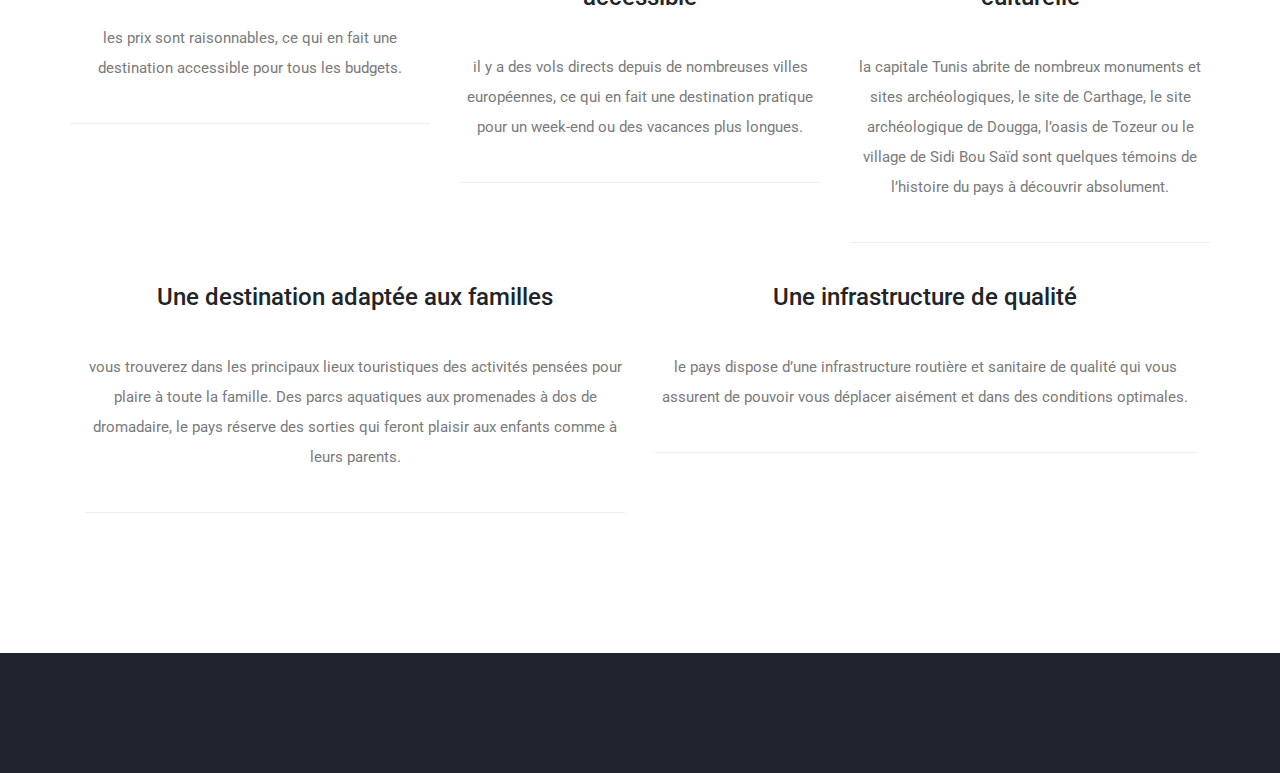
<file: Pourquoi_Visiter_Tunis.html>
<!DOCTYPE html>
<html lang="en">

  <head>

    <meta charset="utf-8">
    <meta name="viewport" content="width=device-width, initial-scale=1, shrink-to-fit=no">
    <meta name="description" content="">
    <meta name="author" content="TemplateMo">
    <link href="https://fonts.googleapis.com/css?family=Roboto:100,100i,300,300i,400,400i,500,500i,700,700i,900,900i&display=swap" rel="stylesheet">

    <title>TOUNESNA</title>

    <!-- Bootstrap core CSS -->
    <link href="vendor/bootstrap/css/bootstrap.min.css" rel="stylesheet">


    <!-- Additional CSS Files -->
    <link rel="stylesheet" href="assets/css/fontawesome.css">
    <link rel="stylesheet" href="assets/css/templatemo-stand-blog.css">
    <link rel="stylesheet" href="assets/css/owl.css">
<!--

TemplateMo 551 Stand Blog

https://templatemo.com/tm-551-stand-blog

-->
  </head>

  <body>

    <!-- ***** Preloader Start ***** -->
    <div id="preloader">
        <div class="jumper">
            <div></div>
            <div></div>
            <div></div>
        </div>
    </div>  
    <!-- ***** Preloader End ***** -->

    <!-- Header -->
    <header class="">
      <nav class="navbar navbar-expand-lg">
        <div class="container">
          <a class="navbar-brand" href="index.html"><h2>Tounesna<em>.</em></h2></a>
          <button class="navbar-toggler" type="button" data-toggle="collapse" data-target="#navbarResponsive" aria-controls="navbarResponsive" aria-expanded="false" aria-label="Toggle navigation">
            <span class="navbar-toggler-icon"></span>
          </button>
          <div class="collapse navbar-collapse" id="navbarResponsive">
            <ul class="navbar-nav ml-auto">
              <li class="nav-item ">
                <a class="nav-link" href="index.html">Accueil
                  <span class="sr-only">(current)</span>
                </a>
              </li> 
              <li class="nav-item active">
                <a class="nav-link" href="Pourquoi_Visiter_Tunis.html">Pourquoi visiter Tunis</a>
              </li>
              <li class="nav-item">
                <a class="nav-link" href="Lieux_Visiter.html">Lieux à visiter</a>
              </li>
              
            </ul>
          </div>
        </div>
      </nav>
    </header>

    <!-- Page Content -->
    <!-- Banner Starts Here -->
    <div class="heading-page header-text">
      <section class="page-heading">
        <div class="container">
          <div class="row">
            <div class="col-lg-12">
              <div class="text-content">
          
                <h2>Pourquoi Visiter Tunis </h2>
              </div>
            </div>
          </div>
        </div>
      </section>
    </div>
    
    <!-- Banner Ends Here -->


    <section class="about-us">
      <div class="container">
      	
        <div class="row">
          <div class="col-lg-12">
              <p>Depuis de nombreuses années, la Tunisie est un pays qui attire les touristes français. Il faut dire que le cadre de vie ajouté au climat joue beaucoup dans le choix de destination. Si la révolution culturelle entamée il y a plus de dix ans a transformé le pays, le résultat est positif. Pour illustrer ce regain d’intérêt, la fréquentation des hôtels n’a jamais été aussi bonne. Pour visiter le pays dans des conditions optimales, il est néanmoins nécessaire de trouver la bonne formule et de se rendre dans les meilleurs endroits du pays. Voici quelques bons tuyaux qui vous convaincront de visiter la Tunisie. Focus sur une des destinations phare du sud de la Méditerranée. </p>
              <p>La Tunisie est une destination touristique populaire en raison de ses plages magnifiques, de son climat agréable toute l’année, de son architecture ancienne et de sa cuisine savoureuse. Les touristes viennent également pour découvrir la culture unique de la Tunisie, qui est une fusion de influences arabes, berbères, françaises et italienne.</p>
              <p>es principales attractions touristiques de la Tunisie comprennent le site archéologique de Carthage, les vestiges romains de Dougga, les medinas anciennes de Tunis et de Sousse, les mosquées de Kairouan et de Djerba, les plages de la côte est et les montagnes de l’Atlas. Les amateurs d’activités en plein air peuvent également profiter de la randonnée, du VTT, du canoë-kayak et de l’escalade en Tunisie.</p>
        </div>
        </div>
        
        
        
        <div class="row">
          <div class="col-lg-6"">
          <h4>Une grande variété de paysages</h4>
              <p>des plages, des montagnes, des déserts, des oasis… Il y en a pour tous les goûts!</p>
          </div>
          <div class="col-lg-6"">
          <h4>Une destination ensoleillée toute l’année</h4>
          	<p>es plages de sable blanc sont particulièrement attrayantes en hiver, quand il fait froid et gris en Europe.</p>
          </div>
         
  
        <div class="row">

          

          <div class="col-lg-4">
          <h4>Une cuisine riche et variée </h4>
          	<p>découvrez une succulente gastronomie influencée par la cuisine arabe, berbère, française et italienne.</p>
          </div>
          <div class="col-lg-4">
          <h4>Une population accueillante et hospitalière</h4>
          	<p> les Tunisiens sont réputés pour leur hospitalité et leur sens de l’accueil.</p>
          </div>
          <div class="col-lg-4">
          <h4>Un pays sûr</h4>
          	<p> il est possible de se promener dans les rues de Tunis et de visiter les sites touristiques sans crainte.</p>
          </div>
          <div class="col-lg-4">
          <h4>Une destination abordable </h4>
          	<p>les prix sont raisonnables, ce qui en fait une destination accessible pour tous les budgets.</p>
          </div>

          <div class="col-lg-4">
            <h4>La Tunisie est facilement accessible </h4>
              <p>il y a des vols directs depuis de nombreuses villes européennes, ce qui en fait une destination pratique pour un week-end ou des vacances plus longues.</p>
            </div>
            <div class="col-lg-4">
              <h4>Un riche patrimoine historique et culturelle</h4>
                <p> la capitale Tunis abrite de nombreux monuments et sites archéologiques, le site de Carthage, le site archéologique de Dougga, l’oasis de Tozeur ou le village de Sidi Bou Saïd sont quelques témoins de l’histoire du pays à découvrir absolument.</p>
              </div>
            </div>
            <div class="col-lg-6">
              <h4>Une destination adaptée aux familles  </h4>
                <p>vous trouverez dans les principaux lieux touristiques des activités pensées pour plaire à toute la famille. Des parcs aquatiques aux promenades à dos de dromadaire, le pays réserve des sorties qui feront plaisir aux enfants comme à leurs parents. </p>
              </div>
              <div class="col-lg-6">
                <h4>Une infrastructure de qualité </h4>
                  <p> le pays dispose d’une infrastructure routière et sanitaire de qualité qui vous assurent de pouvoir vous déplacer aisément et dans des conditions optimales.</p>
                </div>
        </div>
        
         
    </section>

    
    <footer>
      <div class="container">
       
      </div>
    </footer>

    <!-- Bootstrap core JavaScript -->
    <script src="vendor/jquery/jquery.min.js"></script>
    <script src="vendor/bootstrap/js/bootstrap.bundle.min.js"></script>

    <!-- Additional Scripts -->
    <script src="assets/js/custom.js"></script>
    <script src="assets/js/owl.js"></script>
    <script src="assets/js/slick.js"></script>
    <script src="assets/js/isotope.js"></script>
    <script src="assets/js/accordions.js"></script>

    

  </body>
</html>
</file>
<file: assets/css/templatemo-stand-blog.css>
/* 

TemplateMo 551 Stand Blog

https://templatemo.com/tm-551-stand-blog

*/

body {
  font-family: 'Roboto', sans-serif;
  overflow-x: hidden;
  text-rendering: optimizeLegibility;
  -webkit-font-smoothing: antialiased;
  -moz-osx-font-smoothing: grayscale;
}
p {
	margin-bottom: 0px;
	font-size: 15px;
	font-weight: 400;
	color: #7a7a7a;
	line-height: 30px;
}
a {
	text-decoration: none!important;
}
ul {
	padding: 0;
	margin: 0;
	list-style: none;
}

h1,h2,h3,h4,h5,h6 {
	margin: 0px;
}

.main-button a {
	display: inline-block;
	background-color: #f48840;
	color: #fff;
	font-size: 13px;
	font-weight: 500;
	padding: 12px 20px;
	text-transform: uppercase;
	transition: all .3s;
}

.main-button a:hover {
	background-color: #fb9857;
}

.heading-page {
	padding-top: 110px;
}

.page-heading {
	margin: 0px 10px;
	padding: 120px 0px;
	text-align: left;
	background-position: center center;
	background-repeat: no-repeat;
	background-size: cover;
	background-image: url(../images/heading-bg.jpg);
}

.page-heading .text-content h4 {
	color: #f48840;
	font-size: 18px;
	text-transform: uppercase;
	font-weight: 900;
	letter-spacing: 0.5px;
	margin-bottom: 15px;
}

.page-heading .text-content h2 {
	color: #f48840;
	font-size: 36px;
	font-weight: 700;
	text-transform: uppercase;
	letter-spacing: 0.5px;
}

#preloader {
  overflow: hidden;
  background: #f48840;
  left: 0;
  right: 0;
  top: 0;
  bottom: 0;
  position: fixed;
  z-index: 9999999;
  color: #fff;
}

#preloader .jumper {
  left: 0;
  top: 0;
  right: 0;
  bottom: 0;
  display: block;
  position: absolute;
  margin: auto;
  width: 50px;
  height: 50px;
}

#preloader .jumper > div {
  background-color: #fff;
  width: 10px;
  height: 10px;
  border-radius: 100%;
  -webkit-animation-fill-mode: both;
  animation-fill-mode: both;
  position: absolute;
  opacity: 0;
  width: 50px;
  height: 50px;
  -webkit-animation: jumper 1s 0s linear infinite;
  animation: jumper 1s 0s linear infinite;
}

#preloader .jumper > div:nth-child(2) {
  -webkit-animation-delay: 0.33333s;
  animation-delay: 0.33333s;
}

#preloader .jumper > div:nth-child(3) {
  -webkit-animation-delay: 0.66666s;
  animation-delay: 0.66666s;
}

@-webkit-keyframes jumper {
  0% {
    opacity: 0;
    -webkit-transform: scale(0);
    transform: scale(0);
  }
  5% {
    opacity: 1;
  }
  100% {
    -webkit-transform: scale(1);
    transform: scale(1);
    opacity: 0;
  }
}

@keyframes jumper {
  0% {
    opacity: 0;
    -webkit-transform: scale(0);
    transform: scale(0);
  }
  5% {
    opacity: 1;
  }
  100% {
    opacity: 0;
  }
}


/* Header Style */
header {
	position: absolute;
	z-index: 99999;
	width: 100%;
	height: 100px;
	background-color: #f7f7f7;
	-webkit-transition: all 0.3s ease-in-out 0s;
    -moz-transition: all 0.3s ease-in-out 0s;
    -o-transition: all 0.3s ease-in-out 0s;
    transition: all 0.3s ease-in-out 0s;
}
header .navbar {
	padding: 25px 0px;
}
.background-header .navbar {
	padding: 17px 0px;
}
.background-header {
	top: 0;
	height: 80px;
	position: fixed;
	box-shadow: 0px 1px 10px rgba(0,0,0,0.1);
}
.background-header .navbar-brand h2 {
	color: #121212!important;
}
.background-header .navbar-nav a.nav-link {
	color: #1e1e1e!important;
}
.background-header .navbar-nav .nav-link:hover,
.background-header .navbar-nav .active>.nav-link,
.background-header .navbar-nav .nav-link.active,
.background-header .navbar-nav .nav-link.show,
.background-header .navbar-nav .show>.nav-link {
	color: #f48840!important;
}
.navbar .navbar-brand {
	float: 	left;
	margin-top: -12px;
	outline: none;
}
.navbar .navbar-brand h2 {
	color: #1e1e1e;
	text-transform: uppercase;
	font-size: 24px;
	font-weight: 900;
	-webkit-transition: all .3s ease 0s;
    -moz-transition: all .3s ease 0s;
    -o-transition: all .3s ease 0s;
    transition: all .3s ease 0s;
}
.navbar .navbar-brand h2 em {
	font-size: 44px;
	font-style: normal;
	color: #f48840;
}
#navbarResponsive {
	z-index: 999;
}
.navbar-collapse {
	text-align: center;
}
.navbar .navbar-nav .nav-item {
	margin: 0px 15px;
}
.navbar .navbar-nav a.nav-link {
	text-transform: capitalize;
	font-size: 15px;
	font-weight: 800;
	text-transform: uppercase;
	letter-spacing: 0.5px;
	color: #1e1e1e;
	transition: all 0.3s;
}
.navbar .navbar-nav .nav-link:hover,
.navbar .navbar-nav .active>.nav-link,
.navbar .navbar-nav .nav-link.active,
.navbar .navbar-nav .nav-link.show,
.navbar .navbar-nav .show>.nav-link {
	color: #f48840;
}
.navbar .navbar-toggler-icon {
	background-image: none;
}
.navbar .navbar-toggler {
	border-color: #fff;
	background-color: #f48840;	
	height: 46px;
	outline: none;
	border-radius: 0px;
	position: absolute;
	right: 30px;
	top: 25px;
}
.navbar .navbar-toggler-icon:after {
	content: '\f0c9';
	color: #fff;
	font-size: 18px;
	line-height: 30px;
	font-family: 'FontAwesome';
}



/* Banner Style */
.main-banner .container-fluid {
	padding: 0px 10px;
	margin-bottom: -24px;
}
.owl-banner {
	padding-top: 110px;
}

.owl-banner .item {
	position: relative;
}

.owl-banner .item .item-content {
	position: absolute;
	bottom: 40px;
	left: 40px;
}

.owl-banner .item .item-content .meta-category span {
	color: #f48840;
	font-size: 18px;
	text-transform: uppercase;
	font-weight: 900;
	letter-spacing: 0.25px;
}

.owl-banner .item .item-content h4 {
	font-size: 24px;
	font-weight: 900;
	color: #fff;
	letter-spacing: 0.5px;
	text-transform: capitalize;
	margin: 10px 0px 12px 0px;
}

.owl-banner .item .item-content ul li {
	display: inline-block;
	margin-right: 8px;
}

.owl-banner .item .item-content ul li:after {
	content: '|';
	color: #fff;
	margin-left: 8px;
}

.owl-banner .item .item-content ul li:last-child::after {
	display: none;
}

.owl-banner .item .item-content ul li a {
	font-size: 14px;
	color: #fff;
	font-weight: 500;
	transition: all .3s;
}

.owl-banner .item .item-content ul li a:hover {
	color: #f48840;
}

.owl-banner .owl-nav {
	position: absolute;
	top: 50%;
	width: 100%;
}

.owl-banner .owl-nav .owl-prev {
	position: absolute;
	left: 40px;
}

.owl-banner .owl-nav .owl-next {
	position: absolute;
	right: 40px;
}

.owl-banner .owl-nav button {
	outline: none;
}

.owl-banner .owl-nav button span {
	color: #fff;
	font-size: 36px;
	width: 60px;
	height: 60px;
	display: inline-block;
	text-align: center;
	line-height: 60px;
	background-color: rgba(250,250,250,0.3);
}


/* Call To Action */

.call-to-action {
	margin-top: 100px;
}

.call-to-action .main-content {
	padding: 40px;
	background-image: url(../images/cta-bg.jpg);
	background-position: center center;
	background-repeat: no-repeat;
	background-size: cover;
}

.call-to-action .main-content span {
	color: #f48840;
	font-size: 18px;
	font-weight: 900;
	letter-spacing: 0.5px;
}

.call-to-action .main-content h4 {
	margin-bottom: 0px;
	margin-top: 12px;
	color: #fff;
	font-size: 26px;
	font-weight: 900;
	letter-spacing: 0.25px;
}

.call-to-action .main-content .main-button {
	text-align: right;
	margin-top: 12px;
}



/* Blog Posts */

.blog-posts {
	margin-top: 100px;
}

.blog-posts .blog-post {
	margin-bottom: 30px;
}

.blog-posts .blog-thumb img {
	width: 100%;
	overflow: hidden;
}

.blog-posts .down-content {
	padding: 40px;
	border-right: 1px solid #eee;
	border-left: 1px solid #eee;
	border-bottom: 1px solid #eee;
}

.blog-posts .down-content span {
	font-size: 18px;
	text-transform: uppercase;
	letter-spacing: 0.5px;
	font-weight: 900;
	color: #f48840;
}

.blog-posts .down-content h4 {
	font-size: 24px;
	text-transform: capitalize;
	letter-spacing: 0.5px;
	font-weight: 900;
	color: #20232e;
	margin: 10px 0px 12px 0px;
}

.blog-posts .down-content ul.post-info li {
	display: inline-block;
	margin-right: 8px;
}

.blog-posts .down-content ul.post-info li:after {
	content: '|';
	color: #aaa;
	margin-left: 8px;
}

.blog-posts .down-content h4 {
	font-size: 20px;
	letter-spacing: 0.25px;
}

.grid-system .down-content ul.post-info li {
	margin-right: 3px;
}

.grid-system .down-content ul.post-info li:after {
	margin-left: 5px;
}

.blog-posts .down-content ul.post-info li:last-child::after {
	display: none;
}

.blog-posts .down-content ul.post-info li a {
	font-size: 14px;
	color: #aaa;
	font-weight: 400;
	transition: all .3s;
}

.blog-posts .down-content ul.post-info li a:hover {
	color: #f48840;
}

.blog-posts .down-content p {
	padding: 25px 0px;
	margin: 25px 0px;
	border-top: 1px solid #eee;
	border-bottom: 1px solid #eee;
}

.blog-posts .down-content ul.post-share {
	text-align: right;
}

.blog-posts .down-content ul.post-tags li,
.blog-posts .down-content ul.post-share li {
	display: inline-block;
}

.blog-posts .down-content ul.post-tags li:first-child i,
.blog-posts .down-content ul.post-share li:first-child i {
	color: #f48840;
	margin-right: 5px;
}

.blog-posts .down-content ul.post-tags li,
.blog-posts .down-content ul.post-share li {
	color: #aaa;
}

.blog-posts .down-content ul.post-tags li a,
.blog-posts .down-content ul.post-share li a {
	font-size: 14px;
	color: #aaa;
	font-weight: 400;
	transition: all .3s;
}

.blog-posts .down-content ul.post-tags li a:hover,
.blog-posts .down-content ul.post-share li a:hover {
	color: #f48840;
}

.blog-posts .main-button a {
	height: 60px;
	line-height: 60px;
	padding: 0px;
	width: 100%;
	text-align: center;
}

ul.page-numbers {
	text-align: center;
}

ul.page-numbers li {
	display: inline-block;
	margin: 0px 5px;
}

ul.page-numbers li a {
	width: 50px;
	height: 50px;
	display: inline-block;
	text-align: center;
	line-height: 50px;
	font-size: 15px;
	color: #7a7a7a;
	border: 1px solid #eee;
	font-weight: 500;
	transition: all 0.3s;
}

ul.page-numbers li.active a {
	background-color: #f48840;
	border-color: #f48840;
	color: #fff;
}

ul.page-numbers li a:hover {
	color: #f48840;
}

.blog-posts .sidebar-heading h2 {
	font-size: 18px;
	text-transform: uppercase;
	font-weight: 900;
	letter-spacing: 0.5px;
	color: #20232e;
	border-bottom: 1px solid #eee;
	padding-bottom: 15px;
	margin-bottom: 25px;
}

.blog-posts .comments {
	margin-top: 30px;
}

.blog-posts .comments ul li {
	display: inline-block;
	margin-bottom: 20px;
	padding-bottom: 20px;
	border-bottom: 1px solid #eee;
}

.blog-posts .comments ul li.replied {
	padding-left: 130px;
}

.blog-posts .comments ul li:last-child {
	margin-bottom: 0px;
	padding-bottom: 0px;
	border-bottom: none;
}

.blog-posts .comments ul li .author-thumb {
	display: inline;
	float: left;
}

.blog-posts .comments ul li .author-thumb img {
	max-width: 100px;
	display: inline;
}

.blog-posts .comments ul li .right-content {
	margin-left: 130px;
}

.blog-posts .comments ul li .right-content h4 {
	color: #20232e;
	font-size: 19px;
	font-weight: 900;
	letter-spacing: 0.5px;
}

.blog-posts .comments ul li .right-content h4 span {
	font-size: 14px;
    color: #aaa;
	font-weight: 400;
	letter-spacing: 0.25px;
	margin-left: 20px;
}

.blog-posts .submit-comment {
	margin-top: 60px;
}

.blog-posts .submit-comment input {
	width: 100%;
	height: 46px;
	border: 1px solid #eee;
	font-size: 13px;
	text-transform: uppercase;
	font-weight: 500;
	color: #7a7a7a;
	outline: none;
	padding: 0px 15px;
	margin-bottom: 30px;
}

.blog-posts .submit-comment textarea {
	width: 100%;
	height: 46px;
	border: 1px solid #eee;
	font-size: 13px;
	text-transform: uppercase;
	font-weight: 500;
	color: #7a7a7a;
	outline: none;
	padding: 10px 15px;
	margin-bottom: 30px;
	height: 180px;
	max-height: 220px;
	max-width: 100%;
	min-width: 160px;
}

.blog-posts .submit-comment input::placeholder,
.blog-posts .submit-comment textarea::placeholder {
	color: #aaa;
}

.blog-posts .submit-comment button {
	display: inline-block;
	background-color: #f48840;
	color: #fff;
	font-size: 13px;
	font-weight: 500;
	padding: 12px 20px;
	text-transform: uppercase;
	transition: all .3s;
	border: none;
	outline: none;
}

.blog-posts .submit-comment button:hover {
	background-color: #fb9857;
}

/* Sidebar */

.sidebar {
	margin-left: 30px;
}

.sidebar .sidebar-item {
	margin-top: 50px;
}

.sidebar .search {
	margin-top: 0px;
}

.sidebar .sidebar-heading h2 {
	font-size: 18px;
	text-transform: uppercase;
	font-weight: 900;
	letter-spacing: 0.5px;
	color: #20232e;
	border-bottom: 1px solid #eee;
	padding-bottom: 15px;
	margin-bottom: 25px;
}

.sidebar .search input {
	width: 100%;
	height: 50px;
	border: 1px solid #eee;
	font-size: 13px;
	text-transform: uppercase;
	font-weight: 500;
	color: #7a7a7a;
	outline: none;
	padding: 0px 15px;
}

.sidebar .search input::placeholder {
	color: #aaa;
}

.sidebar .recent-posts ul li {
	margin-bottom: 15px;
	padding-bottom: 15px;
	border-bottom: 1px solid #eee;
}

.sidebar .recent-posts ul li:last-child {
	margin-bottom: 0px;
	padding-bottom: 0px;
	border-bottom: none;
}

.sidebar .recent-posts ul li h5 {
	font-size: 19px;
	font-weight: 900;
	color: #20232e;
	line-height: 30px;
	transition: all 0.3s;
}

.sidebar .recent-posts ul li h5:hover {
	color: #f48840;
}

.sidebar .recent-posts ul li span {
	display: block;
	font-size: 14px;
	color: #aaa;
	margin-top: 8px;
}

.sidebar .categories ul li {
	margin-bottom: 15px;
}

.sidebar .categories ul li:last-child {
	margin-bottom: 0px;
}

.sidebar .categories ul li a {
	font-size: 15px;
	font-weight: 700;
	color: #20232e;
	transition: all .3s;
}

.sidebar .categories ul li a:hover {
	color: #f48840;
}

.sidebar .tags ul li {
	margin-right: 6px;
	display: inline-block;
}

.sidebar .tags ul li {
	margin-bottom: 10px;
}

.sidebar .tags ul li a {
	font-size: 15px;
	font-weight: 500;
	color: #aaa;
	display: inline-block;
	border: 1px solid #eee;
	padding: 10px 18px;
	transition: all .3s;
}

.sidebar .tags ul li a:hover {
	background-color: #f48840;
	border-color: #f48840;
	color: #fff;
}


/* Footer */

footer {
	margin-top: 100px;
	text-align: center;
	background-color: #20232e;
	padding: 60px 0px;
}

footer ul.social-icons {
	padding-bottom: 60px;
	margin-bottom: 60px;
	border-bottom: 1px solid rgba(250,250,250,0.15);
}

footer ul.social-icons li {
	display: inline-block;
	margin-right: 30px;
}

footer ul.social-icons li:after {
	content: "|";
	color: #fff;
	margin-left: 30px;
}

footer ul.social-icons li:last-child {
	margin-right: 0px;
}

footer ul.social-icons li:last-child::after {
	display: none;
}

footer ul.social-icons li a {
	font-size: 14px;
	text-transform: uppercase;
	color: #fff;
	font-weight: 500;
	letter-spacing: 0.25px;
	transition: all .3s;
}

footer ul.social-icons li a:hover {
	color: #f48840;
}

footer p {
	font-size: 13px;
	text-transform: uppercase;
	color: #fff;
}

footer p a {
	color: #f48840;
}

footer p a:hover {
	color: #f48840;
}


/* Contact Form */

.contact-us .down-contact,
.contact-us #map {
	margin-top: 80px;
}

.contact-us .sidebar-heading h2 {
	font-size: 18px;
	text-transform: uppercase;
	font-weight: 900;
	letter-spacing: 0.5px;
	color: #20232e;
	border-bottom: 1px solid #eee;
	padding-bottom: 15px;
	margin-bottom: 25px;
}

.contact-us .contact-form input {
	width: 100%;
	height: 46px;
	border: 1px solid #eee;
	font-size: 13px;
	text-transform: uppercase;
	font-weight: 500;
	color: #7a7a7a;
	outline: none;
	padding: 0px 15px;
	margin-bottom: 30px;
}

.contact-us .contact-form textarea {
	width: 100%;
	height: 46px;
	border: 1px solid #eee;
	font-size: 13px;
	text-transform: uppercase;
	font-weight: 500;
	color: #7a7a7a;
	outline: none;
	padding: 10px 15px;
	margin-bottom: 30px;
	height: 180px;
	max-height: 220px;
	max-width: 100%;
	min-width: 160px;
}

.contact-us .contact-form input::placeholder,
.contact-us .contact-form textarea::placeholder {
	color: #aaa;
}

.contact-us .contact-form button {
	display: inline-block;
	background-color: #f48840;
	color: #fff;
	font-size: 13px;
	font-weight: 500;
	padding: 12px 20px;
	text-transform: uppercase;
	transition: all .3s;
	border: none;
	outline: none;
}

.contact-us .contact-form button:hover {
	background-color: #fb9857;
}

.contact-us .contact-information {
	margin-left: 30px;
}

.contact-us .contact-information ul li {
	margin-bottom: 15px;
	padding-bottom: 15px;
	border-bottom: 1px solid #eee;
}

.contact-us .contact-information ul li:last-child {
	margin-bottom: 0px;
	padding-bottom: 0px;
	border-bottom: none;
}

.contact-us .contact-information ul li h5 {
	font-size: 19px;
	font-weight: 900;
	color: #20232e;
	line-height: 30px;
}

.contact-us .contact-information ul li span {
	display: block;
	font-size: 14px;
	color: #aaa;
	margin-top: 8px;
}


/* About Us */

.about-us {
	margin-top: 100px;
	text-align: center;
}

.about-us img {
	width: 100%;
	overflow: hidden;
}

.about-us p {
	margin: 40px 0px;
	border-bottom: 1px solid #eee;
	padding-bottom: 40px;
}

.about-us ul li {
	display: inline-block;
	margin: 0px 5px;
}

.about-us ul li a {
	width: 40px;
	height: 40px;
	text-align: center;
	line-height: 40px;
	display: inline-block;
	background-color: #212931;
	color: #fff;
	border-radius: 50%;
	transition: all .3s;
}

.about-us ul li a:hover {
	background-color: #f48840;
}


/* Responsive Style */
@media (max-width: 1250px) {
	.owl-banner .owl-nav .owl-prev {
		left: 0px;
	}
	.owl-banner .owl-nav .owl-next {
		right: 0px;
	}
	.owl-banner .owl-nav button span {
		width: 35px;
	}
	.owl-banner .item .item-content .meta-category span {
		font-size: 16px;
	}
	.owl-banner .item .item-content h4 {
		font-size: 20px;
	}
}
@media (max-width: 768px) {
	.owl-banner .owl-nav {
		display: none;
	}
}

@media (max-width: 992px) {
	.navbar .navbar-brand {
		position: absolute;
		left: 30px;
		top: 25px;
	}
	.background-header .navbar-brand,
	.background-header .navbar-toggler {
		top: 15px;
	}
	.navbar .navbar-brand {
		width: auto;
	}
	.navbar:after {
		display: none;
	}
	#navbarResponsive {
	    z-index: 99999;
	    position: absolute;
	    top: 80px;
	    left: 0;
	    width: 100%;
	    text-align: center;
	    background-color: #fff;
	    box-shadow: 0px 10px 10px rgba(0,0,0,0.1);
	}
	.navbar .navbar-nav .nav-item {
		border-bottom: 1px solid #eee;
	}
	.navbar .navbar-nav .nav-item:last-child {
		border-bottom: none;
	}
	.navbar .navbar-nav a.nav-link {
		padding: 15px 0px;
		color: #1e1e1e!important;
	}
	.navbar .navbar-nav .nav-link:hover,
	.navbar .navbar-nav .active>.nav-link,
	.navbar .navbar-nav .nav-link.active,
	.navbar .navbar-nav .nav-link.show,
	.navbar .navbar-nav .show>.nav-link {
		color: #f48840!important;
		border-bottom: none!important;
		padding-bottom: 15px;
	}
	.owl-banner .item .item-content .meta-category span {
		font-size: 18px;
	}
	.owl-banner .item .item-content {
		text-align: center;
		width: 80%;
		left: 50%;
		top: 50%;
		bottom: auto;
		transform: translate(-50%,-50%);
	}
	.owl-banner .item .item-content h4 {
		font-size: 24px;
	}
	.call-to-action {
		text-align: center;
	}
	.call-to-action .main-content .main-button {
		text-align: center;
		margin-top: 30px;
	}
	.sidebar {
		margin-left: 0px;
		margin-top: 60px;
		padding-top: 60px;
		border-top: 3px solid #f7f7f7;
	}
	.contact-us .contact-information {
		margin-left: 0px;
		margin-top: 60px;
	}
}
</file>
